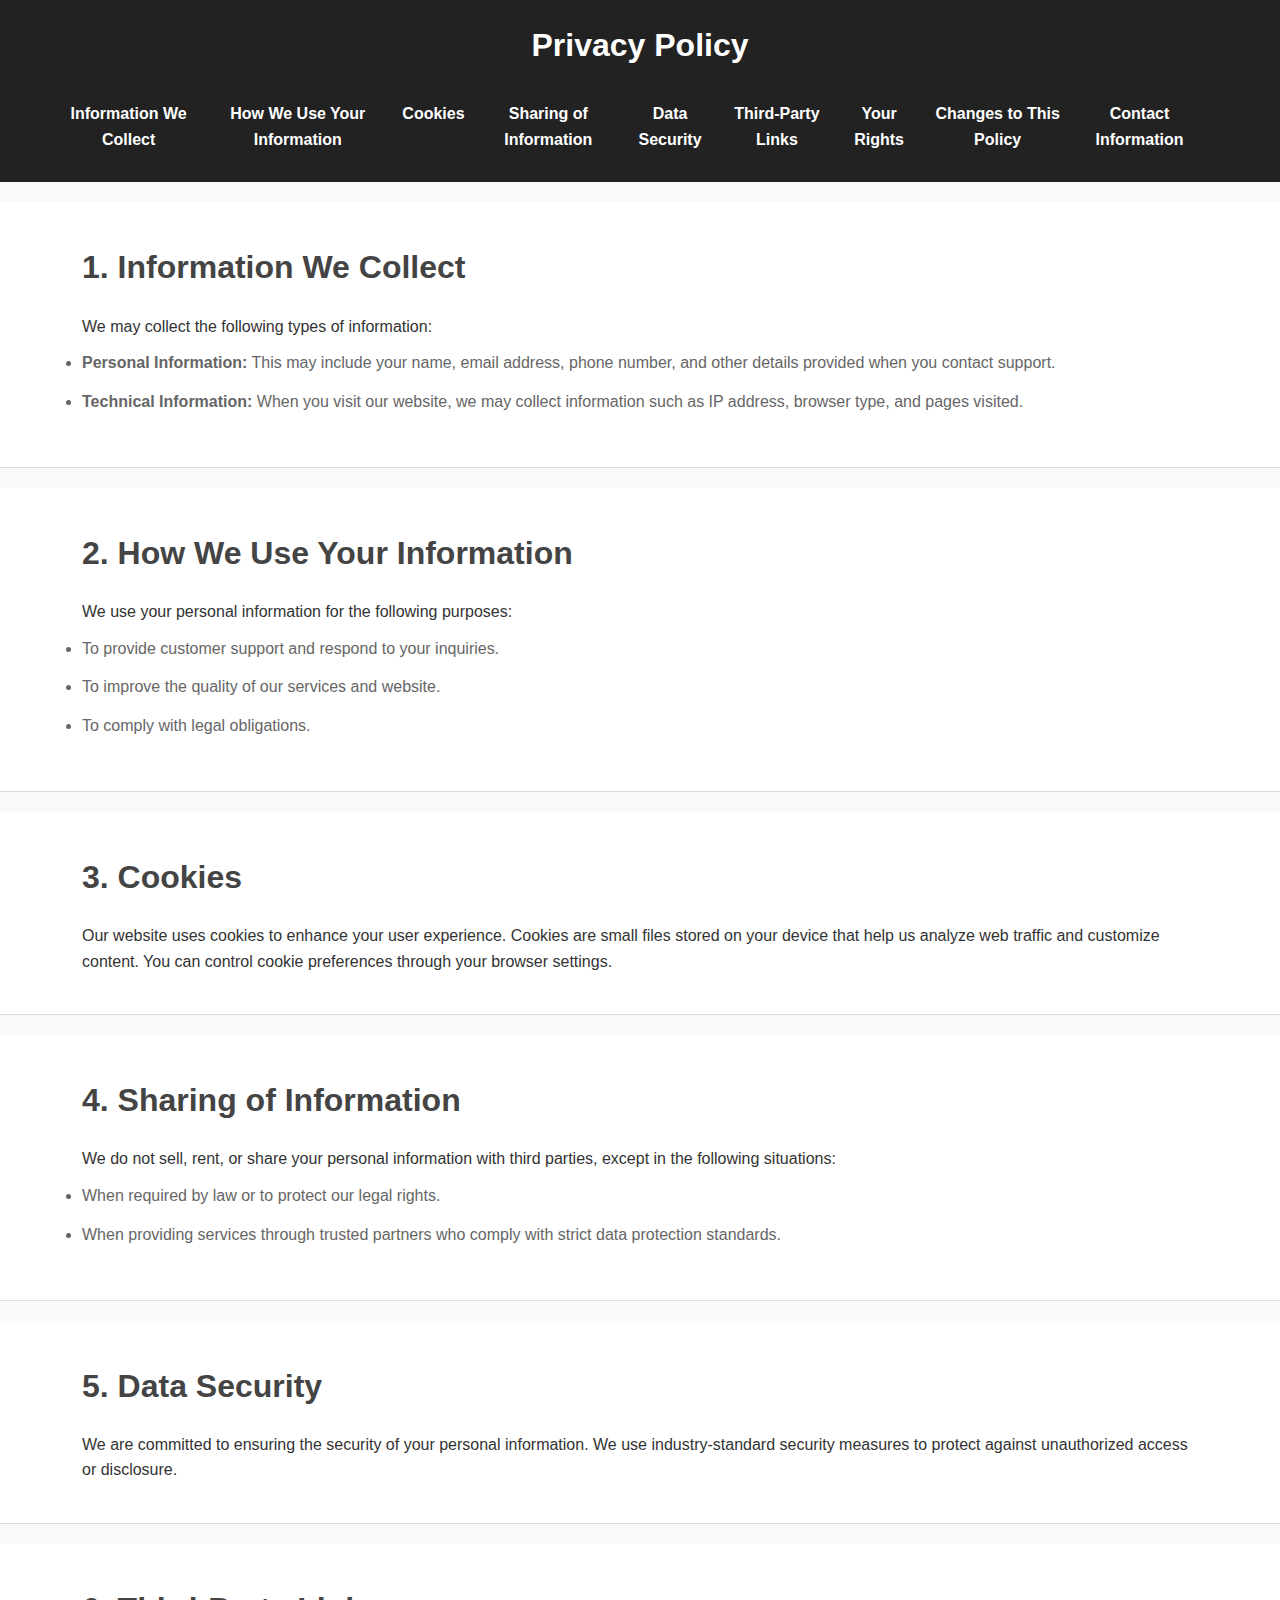
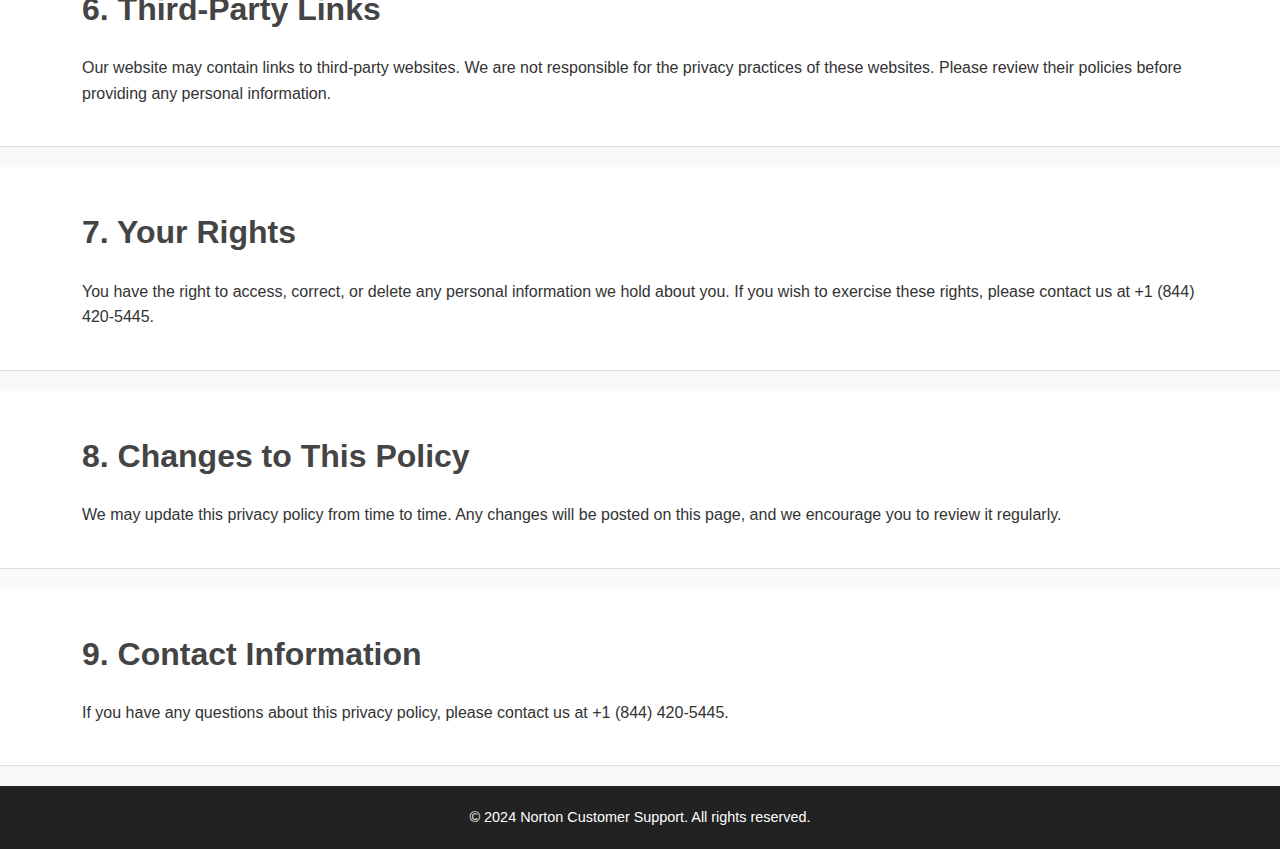
<file: privacy.html>
<!DOCTYPE html>
<html lang="en">
<head>
    <meta charset="UTF-8">
    <meta name="viewport" content="width=device-width, initial-scale=1.0">
    <title>Privacy Policy - Norton Customer Support</title>
    <style>* {
        margin: 0;
        padding: 0;
        box-sizing: border-box;
    }
    
    body {
        font-family: Arial, sans-serif;
        line-height: 1.6;
        background-color: #f9f9f9;
        color: #333;
    }
    
    header {
        background-color: #222;
        padding: 20px 0;
        color: white;
        text-align: center;
    }
    
    .container {
        width: 90%;
        max-width: 1200px;
        margin: 0 auto;
    }
    
    h1, h2, h3 {
        margin-bottom: 20px;
    }
    
    nav ul {
        list-style: none;
        display: flex;
        justify-content: center;
        padding: 10px 0;
    }
    
    nav ul li {
        margin-right: 20px;
    }
    
    nav ul li a {
        color: white;
        text-decoration: none;
        font-weight: bold;
    }
    
    .content-section {
        background-color: white;
        padding: 40px 20px;
        margin-top: 20px;
        border-bottom: 1px solid #ddd;
    }
    
    .content-section h2 {
        font-size: 2rem;
        color: #444;
    }
    
    .content-section ul {
        margin-top: 10px;
    }
    
    .content-section ul li {
        margin: 10px 0;
        font-size: 1rem;
        color: #666;
        line-height: 1.8;
    }
    
    footer {
        background-color: #222;
        color: white;
        text-align: center;
        padding: 20px 0;
        margin-top: 20px;
    }
    
    footer p {
        font-size: 0.9rem;
    }
    </style>
</head>
<body>
    <header>
        <div class="container">
            <h1>Privacy Policy</h1>
            <nav>
                <ul>
                    <li><a href="#info-collect">Information We Collect</a></li>
                    <li><a href="#use-info">How We Use Your Information</a></li>
                    <li><a href="#cookies">Cookies</a></li>
                    <li><a href="#sharing">Sharing of Information</a></li>
                    <li><a href="#security">Data Security</a></li>
                    <li><a href="#third-party">Third-Party Links</a></li>
                    <li><a href="#rights">Your Rights</a></li>
                    <li><a href="#changes">Changes to This Policy</a></li>
                    <li><a href="#contact">Contact Information</a></li>
                </ul>
            </nav>
        </div>
    </header>

    <section id="info-collect" class="content-section">
        <div class="container">
            <h2>1. Information We Collect</h2>
            <p>We may collect the following types of information:</p>
            <ul>
                <li><strong>Personal Information:</strong> This may include your name, email address, phone number, and other details provided when you contact support.</li>
                <li><strong>Technical Information:</strong> When you visit our website, we may collect information such as IP address, browser type, and pages visited.</li>
            </ul>
        </div>
    </section>

    <section id="use-info" class="content-section">
        <div class="container">
            <h2>2. How We Use Your Information</h2>
            <p>We use your personal information for the following purposes:</p>
            <ul>
                <li>To provide customer support and respond to your inquiries.</li>
                <li>To improve the quality of our services and website.</li>
                <li>To comply with legal obligations.</li>
            </ul>
        </div>
    </section>

    <section id="cookies" class="content-section">
        <div class="container">
            <h2>3. Cookies</h2>
            <p>Our website uses cookies to enhance your user experience. Cookies are small files stored on your device that help us analyze web traffic and customize content. You can control cookie preferences through your browser settings.</p>
        </div>
    </section>

    <section id="sharing" class="content-section">
        <div class="container">
            <h2>4. Sharing of Information</h2>
            <p>We do not sell, rent, or share your personal information with third parties, except in the following situations:</p>
            <ul>
                <li>When required by law or to protect our legal rights.</li>
                <li>When providing services through trusted partners who comply with strict data protection standards.</li>
            </ul>
        </div>
    </section>

    <section id="security" class="content-section">
        <div class="container">
            <h2>5. Data Security</h2>
            <p>We are committed to ensuring the security of your personal information. We use industry-standard security measures to protect against unauthorized access or disclosure.</p>
        </div>
    </section>

    <section id="third-party" class="content-section">
        <div class="container">
            <h2>6. Third-Party Links</h2>
            <p>Our website may contain links to third-party websites. We are not responsible for the privacy practices of these websites. Please review their policies before providing any personal information.</p>
        </div>
    </section>

    <section id="rights" class="content-section">
        <div class="container">
            <h2>7. Your Rights</h2>
            <p>You have the right to access, correct, or delete any personal information we hold about you. If you wish to exercise these rights, please contact us at +1 (844) 420-5445.</p>
        </div>
    </section>

    <section id="changes" class="content-section">
        <div class="container">
            <h2>8. Changes to This Policy</h2>
            <p>We may update this privacy policy from time to time. Any changes will be posted on this page, and we encourage you to review it regularly.</p>
        </div>
    </section>

    <section id="contact" class="content-section">
        <div class="container">
            <h2>9. Contact Information</h2>
            <p>If you have any questions about this privacy policy, please contact us at +1 (844) 420-5445.</p>
        </div>
    </section>

    <footer>
        <div class="container">
            <p>&copy; 2024 Norton Customer Support. All rights reserved.</p>
        </div>
    </footer>
</body>
</html>
</file>
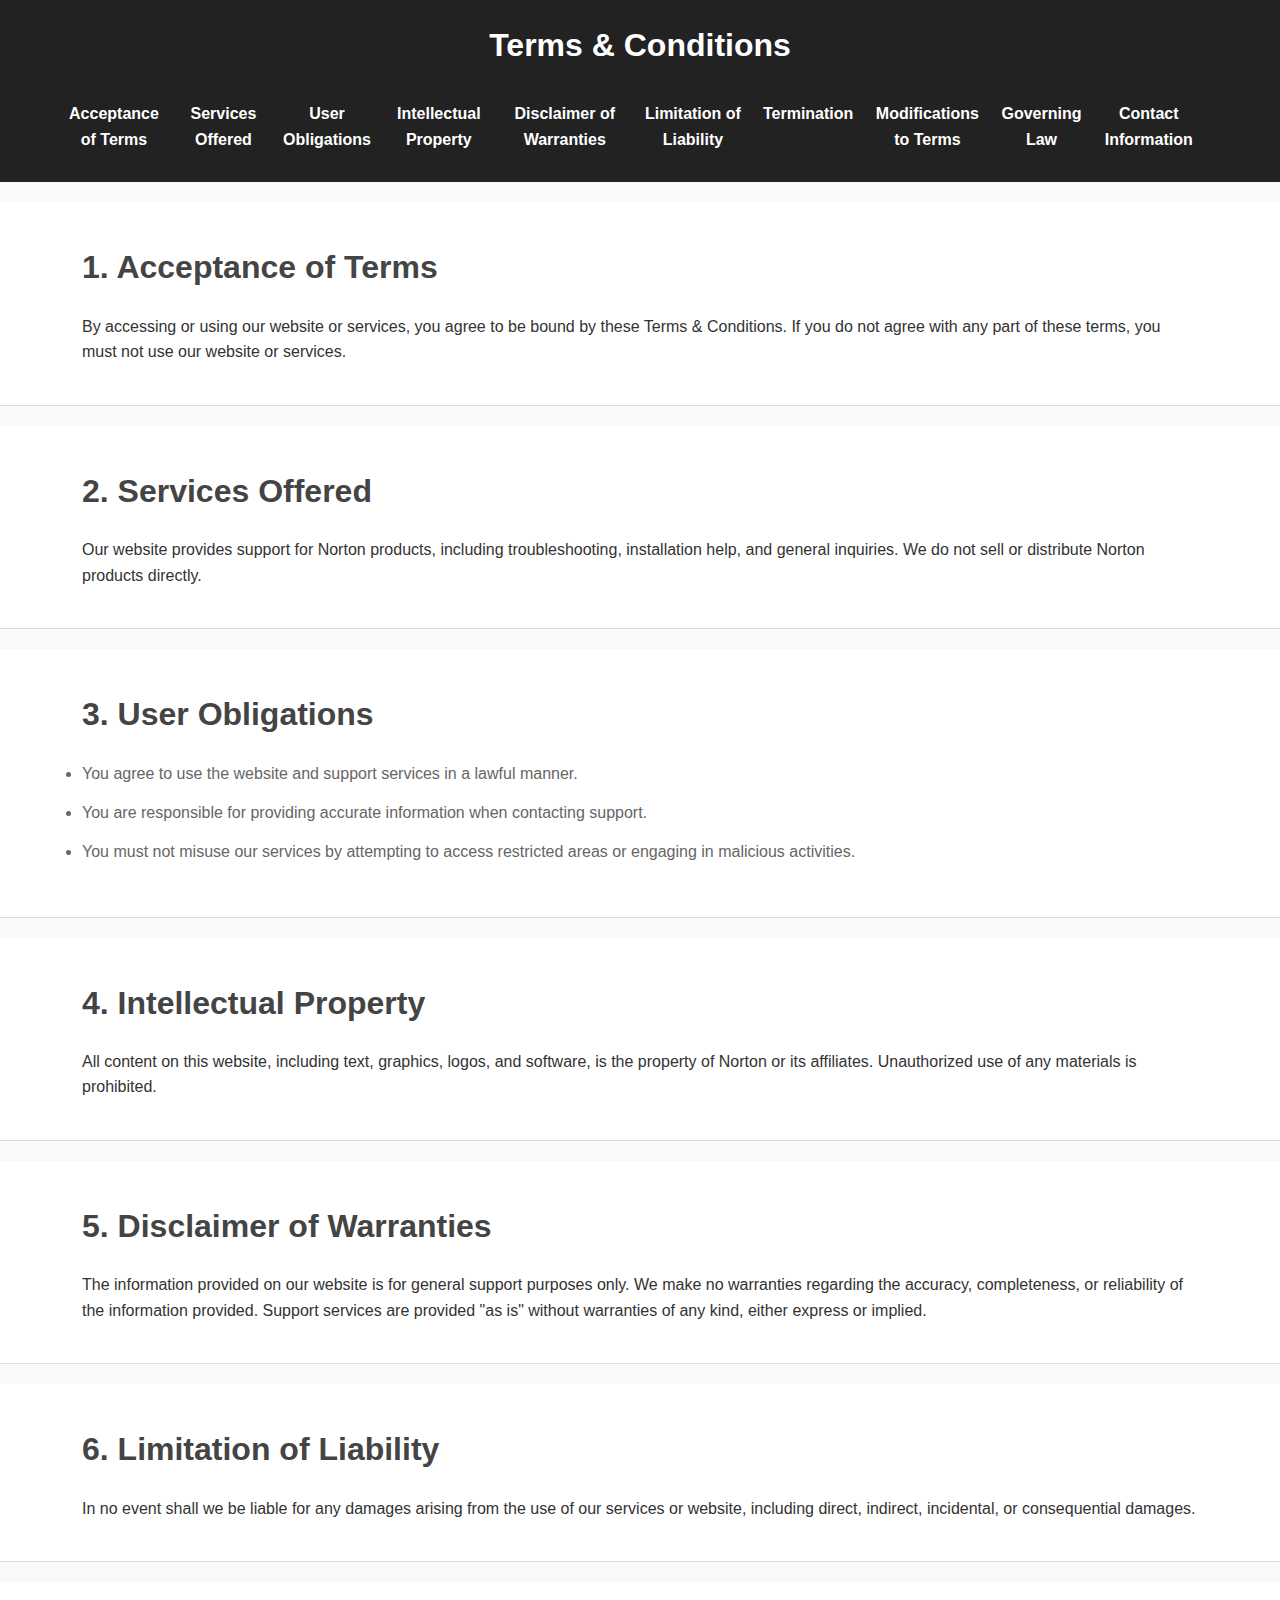
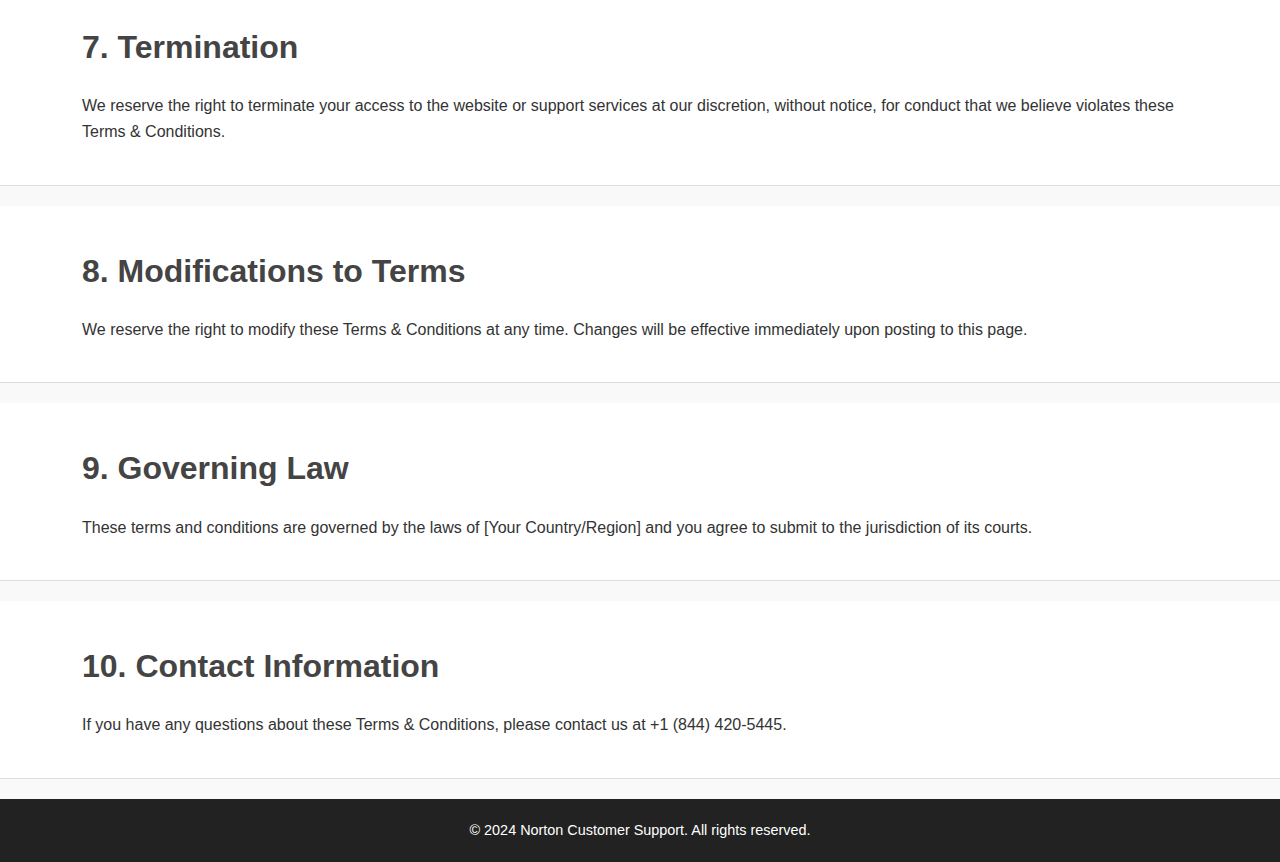
<file: terms & condition.html>
<!DOCTYPE html>
<html lang="en">
<head>
    <meta charset="UTF-8">
    <meta name="viewport" content="width=device-width, initial-scale=1.0">
    <title>Terms & Conditions - Norton Customer Support</title>
    <style>* {
        margin: 0;
        padding: 0;
        box-sizing: border-box;
    }
    
    body {
        font-family: Arial, sans-serif;
        line-height: 1.6;
        background-color: #f9f9f9;
        color: #333;
    }
    
    header {
        background-color: #222;
        padding: 20px 0;
        color: white;
        text-align: center;
    }
    
    .container {
        width: 90%;
        max-width: 1200px;
        margin: 0 auto;
    }
    
    h1, h2, h3 {
        margin-bottom: 20px;
    }
    
    nav ul {
        list-style: none;
        display: flex;
        justify-content: center;
        padding: 10px 0;
    }
    
    nav ul li {
        margin-right: 20px;
    }
    
    nav ul li a {
        color: white;
        text-decoration: none;
        font-weight: bold;
    }
    
    .content-section {
        background-color: white;
        padding: 40px 20px;
        margin-top: 20px;
        border-bottom: 1px solid #ddd;
    }
    
    .content-section h2 {
        font-size: 2rem;
        color: #444;
    }
    
    .content-section ul {
        margin-top: 10px;
    }
    
    .content-section ul li {
        margin: 10px 0;
        font-size: 1rem;
        color: #666;
        line-height: 1.8;
    }
    
    footer {
        background-color: #222;
        color: white;
        text-align: center;
        padding: 20px 0;
        margin-top: 20px;
    }
    
    footer p {
        font-size: 0.9rem;
    }
    </style>
</head>
<body>
    <header>
        <div class="container">
            <h1>Terms & Conditions</h1>
            <nav>
                <ul>
                    <li><a href="#acceptance">Acceptance of Terms</a></li>
                    <li><a href="#services-offered">Services Offered</a></li>
                    <li><a href="#user-obligations">User Obligations</a></li>
                    <li><a href="#intellectual-property">Intellectual Property</a></li>
                    <li><a href="#disclaimer">Disclaimer of Warranties</a></li>
                    <li><a href="#liability">Limitation of Liability</a></li>
                    <li><a href="#termination">Termination</a></li>
                    <li><a href="#modifications">Modifications to Terms</a></li>
                    <li><a href="#governing-law">Governing Law</a></li>
                    <li><a href="#contact">Contact Information</a></li>
                </ul>
            </nav>
        </div>
    </header>

    <section id="acceptance" class="content-section">
        <div class="container">
            <h2>1. Acceptance of Terms</h2>
            <p>By accessing or using our website or services, you agree to be bound by these Terms & Conditions. If you do not agree with any part of these terms, you must not use our website or services.</p>
        </div>
    </section>

    <section id="services-offered" class="content-section">
        <div class="container">
            <h2>2. Services Offered</h2>
            <p>Our website provides support for Norton products, including troubleshooting, installation help, and general inquiries. We do not sell or distribute Norton products directly.</p>
        </div>
    </section>

    <section id="user-obligations" class="content-section">
        <div class="container">
            <h2>3. User Obligations</h2>
            <ul>
                <li>You agree to use the website and support services in a lawful manner.</li>
                <li>You are responsible for providing accurate information when contacting support.</li>
                <li>You must not misuse our services by attempting to access restricted areas or engaging in malicious activities.</li>
            </ul>
        </div>
    </section>

    <section id="intellectual-property" class="content-section">
        <div class="container">
            <h2>4. Intellectual Property</h2>
            <p>All content on this website, including text, graphics, logos, and software, is the property of Norton or its affiliates. Unauthorized use of any materials is prohibited.</p>
        </div>
    </section>

    <section id="disclaimer" class="content-section">
        <div class="container">
            <h2>5. Disclaimer of Warranties</h2>
            <p>The information provided on our website is for general support purposes only. We make no warranties regarding the accuracy, completeness, or reliability of the information provided. Support services are provided "as is" without warranties of any kind, either express or implied.</p>
        </div>
    </section>

    <section id="liability" class="content-section">
        <div class="container">
            <h2>6. Limitation of Liability</h2>
            <p>In no event shall we be liable for any damages arising from the use of our services or website, including direct, indirect, incidental, or consequential damages.</p>
        </div>
    </section>

    <section id="termination" class="content-section">
        <div class="container">
            <h2>7. Termination</h2>
            <p>We reserve the right to terminate your access to the website or support services at our discretion, without notice, for conduct that we believe violates these Terms & Conditions.</p>
        </div>
    </section>

    <section id="modifications" class="content-section">
        <div class="container">
            <h2>8. Modifications to Terms</h2>
            <p>We reserve the right to modify these Terms & Conditions at any time. Changes will be effective immediately upon posting to this page.</p>
        </div>
    </section>

    <section id="governing-law" class="content-section">
        <div class="container">
            <h2>9. Governing Law</h2>
            <p>These terms and conditions are governed by the laws of [Your Country/Region] and you agree to submit to the jurisdiction of its courts.</p>
        </div>
    </section>

    <section id="contact" class="content-section">
        <div class="container">
            <h2>10. Contact Information</h2>
            <p>If you have any questions about these Terms & Conditions, please contact us at +1 (844) 420-5445.</p>
        </div>
    </section>

    <footer>
        <div class="container">
            <p>&copy; 2024 Norton Customer Support. All rights reserved.</p>
        </div>
    </footer>
</body>
</html>
</file>
